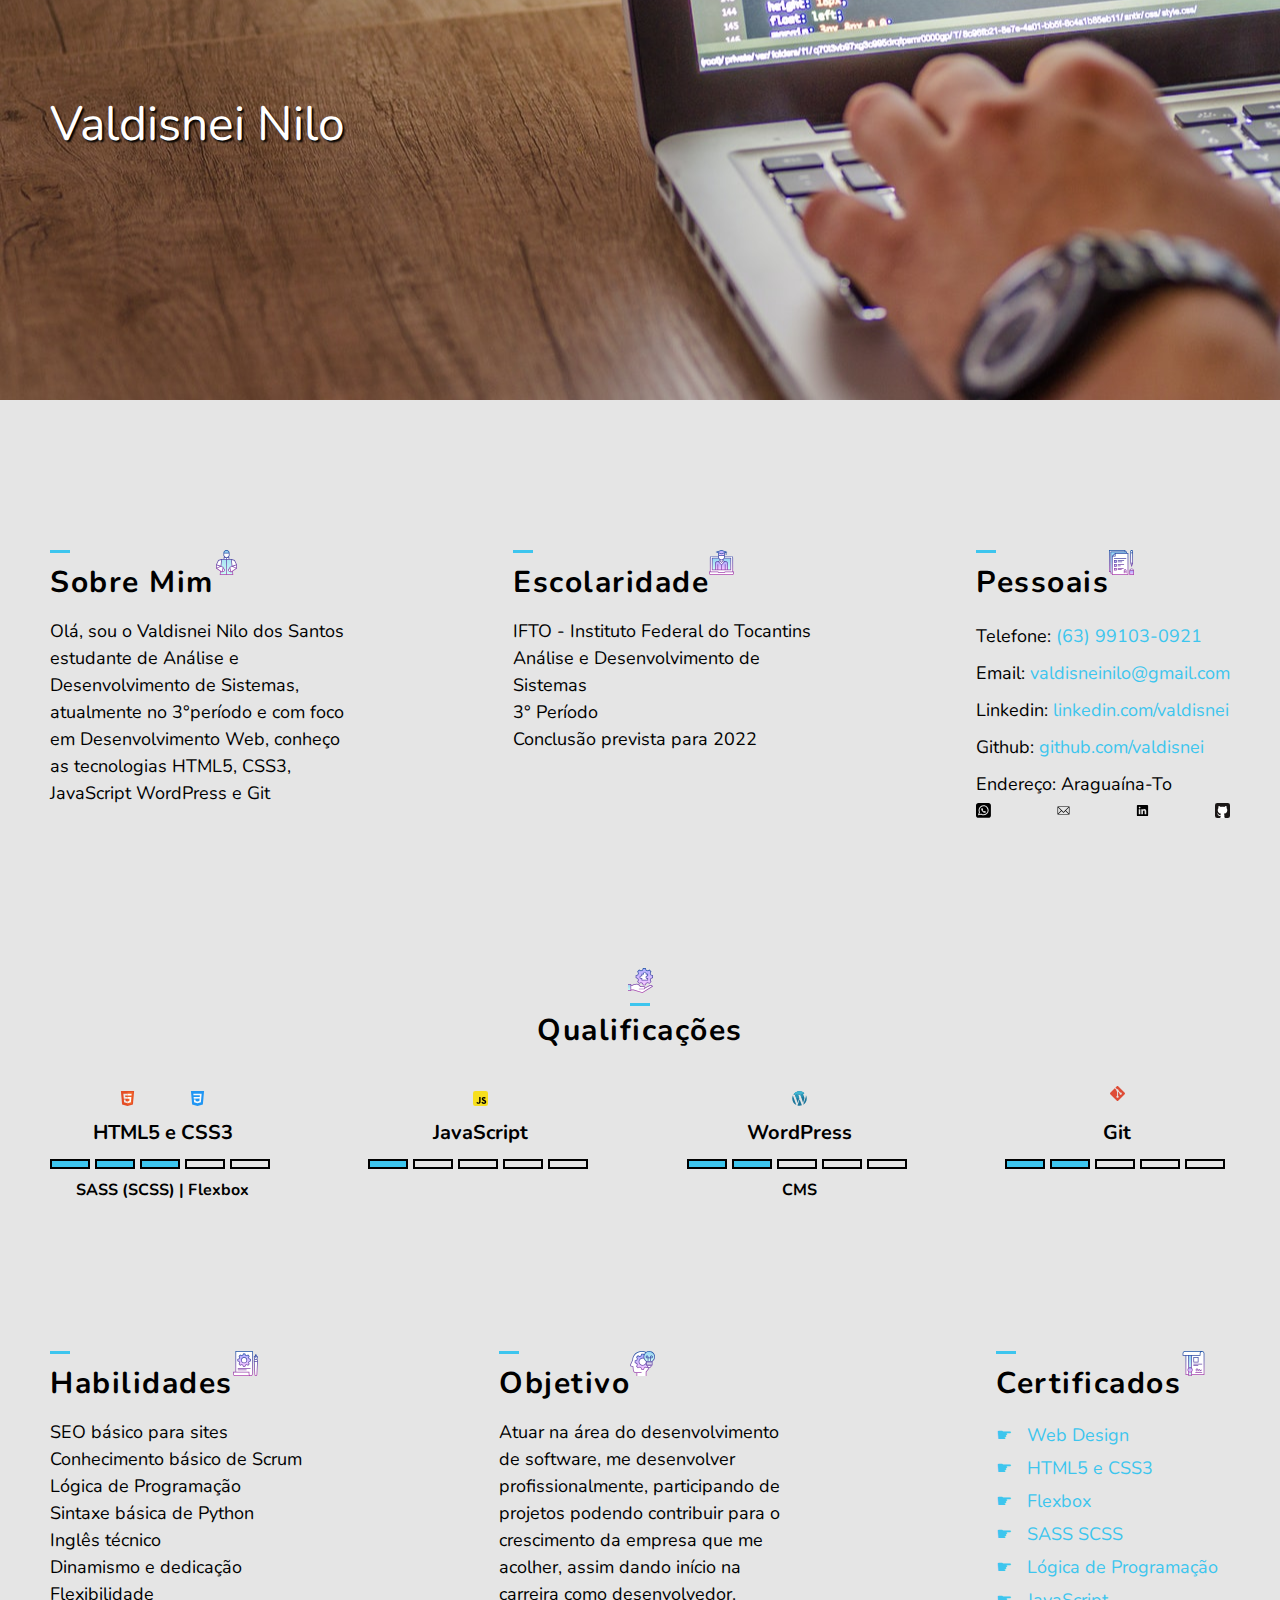
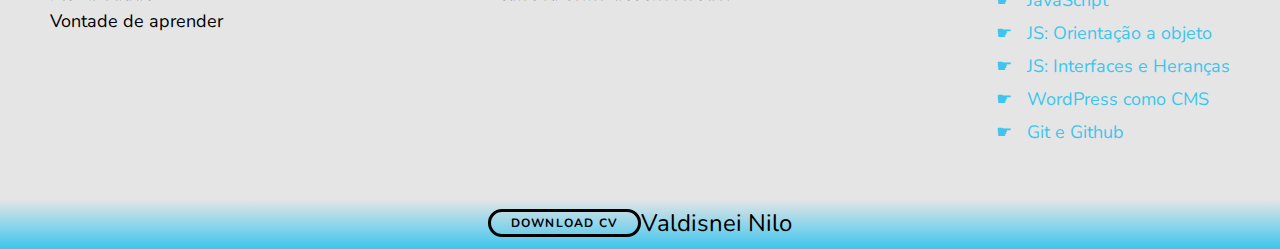
<file: index.html>
<!DOCTYPE html>
<html lang="pt-br">

<head>
	<meta charset="UTF-8">
	<meta http-equiv="X-UA-Compatible" content="IE=edge">
	<meta name="viewport" content="width=device-width, initial-scale=1.0">
	<link rel="preconnect" href="https://fonts.gstatic.com">
	<link href="https://fonts.googleapis.com/css2?family=Nunito:ital,wght@0,400;0,700;1,400;1,700&display=swap" rel="stylesheet">
	<title>Valdisnei Nilo - Desenvolvedor Web - Araguaína-To</title>
	<meta name="description" content="Desenvolvedor Web, HTML5, CSS3, JavaScript, WordPress e Git em Araguaína Tocantins, front end web, cidade de Araguaina Tocantins">
	<meta property="og:type" content="website" />
	<meta property="og:title" content="Valdisnei Nilo - Desenvolvedor Web - Araguaina-TO" />
	<meta property="og:description" content="Desenvolvedor Web, HTML5, CSS3, JavaScript, WordPress e Git em Araguaína Tocantins, front end web, cidade de Araguaina Tocantins" />
	<meta property="og:url" content="https://valdisneinilo.github.io/" />
	<meta property="og:image" content="https://valdisneinilo.github.io/img/og-image.png" />
	<link rel="shortcut icon" href="favicon.ico">
	<link rel="shortcut icon" href="img/favicon/faviconnovo.ico" type="image/x-icon">
	<link rel="stylesheet" href="css/style.css">
	<script>document.documentElement.classList.add("js");</script>
	<meta name="google-site-verification" content="QtR0wBSLIuITsiPcxgt0et3Mw-R4wZ58dCqCEWrWgJg" />

</head>

<body>
	<header class=" header">
		<div class="container">
			<div class="header-info">
				<h1 data-anime="400" class="fadeInDown">Valdisnei Nilo</h1>
				<p data-anime="800" class="fadeInDown">Desenvolvedor Web</p>
				<nav data-anime="1600" class="fadeInLeft">
					<a href="doc/curriculo/valdisnei-nilo.pdf" type="aplication/pdf" target="_blank" rel="external" class="btn">Imprima
						Meu CV</a>
				</nav>
			</div>

			<div class="header-contato fadeInRight" data-anime="1600">
				<p>Entre em contato</p>
				<ul>
					<li><a href="mailto:valdisneinilo@gmail.com">valdisneinilo@gmail.com</a></li>
					<li><a href="tel:063991030921">63 99103-0921</a></li>
				</ul>
			</div>

			<div class="header-img">
				<img src="img/fotos/img150.png" alt="Foto Valdisnei" data-anime="1200">
			</div>
		</div>
	</header>

	<section class="informacoes">
		<div class="container">
			<div class="sobre">
				<div class="origami">
					<h2 class="subtitle">Sobre Mim</h2>
					<img src="img/origami/humano.svg" alt="origami">
				</div>

				<p>Olá, sou o Valdisnei Nilo dos Santos estudante de Análise e Desenvolvimento de Sistemas, atualmente no 3°período e com foco em Desenvolvimento Web, conheço as tecnologias HTML5, CSS3, JavaScript WordPress e Git</p>
			</div>

			<div class="pessoal">
				<div class="origami">
					<h2 class="subtitle">Pessoais</h2>
					<img src="img/origami/exame.svg" alt="origami">
				</div>
				<ul>
					<li class="tel">Telefone: <a href="tel:063991030921"> (63) 99103-0921</a></li>
					<li>Email: <a href="mailto:valdisneinilo@gmail.com">valdisneinilo@gmail.com</a></li>
					<li>Linkedin: <a href="https://www.linkedin.com/in/valdisnei-nilo-dos-santos-656b67202/"
							target="_blank">linkedin.com/valdisnei</a></li>
					<li>Github: <a href="https://github.com/valdisneinilo" target="_blank">github.com/valdisnei</a></li>
					<li class="end">Endereço: Araguaína-To</li>
				</ul>
				<div class="icone">
					<img src="img/icons/whatsapp.svg" alt="ícone whatsapp">
					<img src="img/icons/email.svg" alt="ícone email">
					<img src="img/icons/linkedin.svg" alt="ícone linkedin">
					<img src="img/icons/github.svg" alt="ícone github">
				</div>
			</div>

			<div class="educ">
				<div class="origami">
					<h2 class="subtitle">Escolaridade</h2>
					<img src="img/origami/educacao-online.svg" alt="origami">
				</div>

				<ul>
					<li>IFTO - Instituto Federal do Tocantins</li>
					<li>Análise e Desenvolvimento de Sistemas</li>
					<li>3° Período</li>
					<li>Conclusão prevista para 2022</li>
				</ul>
			</div>
		</div>
	</section>

	<section class="qualificacoes">
		<div class="container">
			<h2 class="subtitle h2-central">Qualificações</h2>
			<img src="img/origami/solucao.svg" alt="origami">
			<div class="barra">

				<div class="html-css">
					<div class="hcp">
						<p>HTML5 e CSS3</p>
						<div class="hc">
							<img src="img/icons/html.svg" alt="ícone html">
							<img src="img/icons/css.svg" alt="ícone css">
						</div>
					</div>
					<ul>
						<li class="concluido"></li>
						<li class="concluido"></li>
						<li class="concluido"></li>
						<li></li>
						<li></li>
					</ul>
					<span>SASS (SCSS) | Flexbox</span>
				</div>

				<div class="js">
					<div class="jsi">
						<p>JavaScript</p>
						<img src="img/icons/javascript.svg" alt="ícone javascript">
					</div>
					<ul>
						<li class="concluido"></li>
						<li></li>
						<li></li>
						<li></li>
						<li></li>
					</ul>
				</div>

				<div class="wp">
					<div class="wpi">
						<p>WordPress</p>
						<img src="img/icons/wordpress.svg" alt="ícone wordpress">
					</div>
					<ul>
						<li class="concluido"></li>
						<li class="concluido"></li>
						<li></li>
						<li></li>
						<li></li>
					</ul>
					<span>CMS</span>
				</div>

				<div class="git">
					<div class="gi">
						<p>Git</p>
						<img src="img/icons/git.svg" alt="ícone git">
					</div>
					<ul>
						<li class="concluido"></li>
						<li class="concluido"></li>
						<li></li>
						<li></li>
						<li></li>
					</ul>
				</div>
			</div>
		</div>
	</section>

	<section class="info-complementar">
		<div class="container">
			<div class="habilidades">
				<div class="origami">
					<h2 class="subtitle">Habilidades</h2>
					<img src="img/origami/escreva.svg" alt="origami">
				</div>
				<ul>
					<li>SEO básico para sites</li>
					<li>Conhecimento básico de Scrum </li>
					<li>Lógica de Programação</li>
					<li>Sintaxe básica de Python</li>
					<li>Inglês técnico</li>
					<li>Dinamismo e dedicação</li>
					<li>Flexibilidade</li>
					<li>Vontade de aprender</li>

				</ul>
			</div>

			<div class="objetivos">
				<div class="origami">
					<h2 class="subtitle">Objetivo</h2>
					<img src="img/origami/criatividade.svg" alt="origami">
				</div>
				<p>Atuar na área do desenvolvimento de software, me desenvolver profissionalmente, participando de projetos podendo contribuir para o crescimento da empresa que me acolher, assim dando início na carreira como desenvolvedor.</p>
			</div>

			<div class="certificados">
				<div class="origami">
					<h2 class="subtitle">Certificados</h2>
					<img src="img/origami/grau.svg" alt="origami">
				</div>
				<ul>

					<li><a href="doc/certificados/web.pdf" target="_blank">&#9755; &nbsp; Web Design</a></li>
					<li><a href="doc/certificados/html.pdf" target="_blank">&#9755; &nbsp; HTML5 e CSS3</a></li>
					<li><a href="doc/certificados/flexbox-alura.pdf" target="_blank">&#9755; &nbsp; Flexbox</a></li>
					<li><a href="doc/certificados/sass.pdf" target="_blank">&#9755; &nbsp; SASS SCSS</a></li>
					<li><a href="doc/certificados/lp-alura.pdf" target="_blank">&#9755; &nbsp; Lógica de Programação</a></li>
					<li><a href="doc/certificados/js-estudonauta.pdf" target="_blank">&#9755; &nbsp; JavaScript</a></li>
					<li><a href="doc/certificados/poo-alura.pdf" target="_blank">&#9755; &nbsp; JS: Orientação a objeto </a></li>
					<li><a href="doc/certificados/herança-alura.pdf" target="_blank"> &#9755; &nbsp; JS: Interfaces e Heranças</a></li>
					<li><a href="doc/certificados/wp.pdf" target="_blank">&#9755; &nbsp; WordPress como CMS</a></li>
					<li><a href="doc/certificados/git-alura.pdf" target="_blank">&#9755; &nbsp; Git e Github</a></li>
				</ul>

			</div>
		</div>
	</section>

	<footer class="footer">
		<div class="container">
			<a class="btn" href="doc/curriculo/curriculo.pdf" download="curriculum.pdf" type="aplication/pdf" target="_blank"
				rel="external">Download CV</a>
			<p>Valdisnei Nilo</p>
		</div>
	</footer>

	<script src="js/simple-anime.js"></script>
	<script src="js/script.js"></script>
</body>

</html>
</file>
<file: css/style.css>
a{text-decoration:none}ol,ul{list-style:none}html,body,div,span,iframe,h1,h2,h3,h4,h5,h6,p,blockquote,a,em,img,dl,dt,dd,ol,ul,li,fieldset,form,label,legend,article,footer,header,nav,section,main{margin:0;padding:0;border:0;vertical-align:baseline}h1,h2,h3,h4,h5,h6,p,a,ul{font-size:1em;font-weight:normal}*{box-sizing:border-box}body{font-family:"Nunito",sans-serif;background-color:rgba(0,0,0,0.1)}img{display:block;width:100%}.subtitle{font-family:"Nunito",sans-serif;font-size:1.875em;line-height:2.5em;line-height:1em;font-weight:bold;letter-spacing:.05em;margin-bottom:20px;transition:1s}@media screen and (min-width: 550px) and (max-width: 960px){.subtitle{margin-bottom:5px;text-align:center;font-family:"Nunito",sans-serif;font-size:1.5em;line-height:2em}}@media screen and (max-width: 549px){.subtitle{margin-bottom:5px;text-align:center;font-family:"Nunito",sans-serif;font-size:1.5em;line-height:2em}}.subtitle::before{display:block;content:'';width:20px;height:3px;background-color:#3dc5ee;margin-bottom:15px}@media screen and (min-width: 550px) and (max-width: 960px){.subtitle::before{display:none}}@media screen and (max-width: 549px){.subtitle::before{display:none}}.btn{text-shadow:1px 1px 1px #000;text-transform:uppercase;box-shadow:1px 1px 1px #000;font-family:"Nunito",sans-serif;font-size:.75em;line-height:1em;border:3px solid #3dc5ee;padding:5px 20px;color:#3dc5ee;font-weight:bolder;letter-spacing:.1em;border-radius:20px;align-self:center;transition:.5s;transition:1s}.btn:hover{color:#fff;border-color:#fff}@media screen and (min-width: 550px) and (max-width: 960px){.btn{font-family:"Nunito",sans-serif;font-size:.5em;line-height:.66667em}}@media screen and (max-width: 549px){.btn{font-family:"Nunito",sans-serif;font-size:.5em;line-height:.66667em}}.container{padding:0 10px}.header{width:100%;max-height:400px;background:url("../../img/fotos/fundo.png") no-repeat center;background-size:cover;color:#fff}@media screen and (max-width: 549px){.header{height:300px}}.header .container{max-width:1200px;display:flex;margin:0 auto;justify-content:space-between}@media screen and (max-width: 549px){.header .container{max-width:550px;flex-direction:column;align-items:center;justify-content:space-around}}.header .container .header-info{max-width:300px;height:200px;margin-top:100px;align-self:flex-start}@media screen and (min-width: 550px) and (max-width: 960px){.header .container .header-info{flex-shrink:2}}@media screen and (max-width: 549px){.header .container .header-info{height:auto;margin-top:30px}}.header .container .header-info h1{font-family:"Nunito",sans-serif;font-size:3em;line-height:4em;line-height:1em;text-shadow:2px 2px 2px #000;transition:1s}@media screen and (min-width: 550px) and (max-width: 960px){.header .container .header-info h1{font-family:"Nunito",sans-serif;font-size:1.875em;line-height:2.5em;line-height:1em}}@media screen and (max-width: 549px){.header .container .header-info h1{font-family:"Nunito",sans-serif;font-size:1.875em;line-height:2.5em;line-height:1em}}.header .container .header-info p{font-family:"Nunito",sans-serif;font-size:1.5em;line-height:2em;margin-bottom:160px;text-shadow:1px 1px 1px #000;transition:1s}@media screen and (min-width: 550px) and (max-width: 960px){.header .container .header-info p{margin-bottom:100px;font-family:"Nunito",sans-serif;font-size:1.125em;line-height:1.5em}}@media screen and (max-width: 549px){.header .container .header-info p{margin-bottom:10px;font-family:"Nunito",sans-serif;font-size:1.25em;line-height:1.66667em}}.header .container .header-img{align-self:flex-end;margin-top:320px;max-width:300px}@media screen and (max-width: 549px){.header .container .header-img{margin-top:0px;align-self:auto;order:1}}.header .container .header-img>img{max-width:130px;margin:0 auto;border:8px solid #E5E5E5;border-radius:20px;background:url("../../img/fotos/fundo_6.jpg") no-repeat center;background-size:cover}@media screen and (min-width: 550px) and (max-width: 960px){.header .container .header-img>img{flex-shrink:1}}@media screen and (max-width: 549px){.header .container .header-img>img{width:120px}}.header .container .header-contato{max-width:300px;order:1;align-self:flex-end;margin-bottom:120px}@media screen and (min-width: 550px) and (max-width: 960px){.header .container .header-contato{margin-left:20px;flex-shrink:3}}@media screen and (max-width: 549px){.header .container .header-contato{margin-bottom:20px;margin-top:5px}}.header .container .header-contato p{font-family:"Nunito",sans-serif;font-size:1.125em;line-height:1.5em;margin-bottom:10px;text-shadow:1px 1px 1px #000;font-weight:bold;transition:1s}@media screen and (min-width: 550px) and (max-width: 960px){.header .container .header-contato p{font-size:1em}}@media screen and (max-width: 549px){.header .container .header-contato p{font-size:1em;line-height:1em;margin-bottom:0px}}.header .container .header-contato ul li{padding-top:5px;text-shadow:1px 1px 1px #000}.header .container .header-contato ul li a{font-family:"Nunito",sans-serif;font-size:1.125em;line-height:1.5em;transition:1s;color:#3dc5ee;text-decoration:none;transition:.5s}@media screen and (min-width: 550px) and (max-width: 960px){.header .container .header-contato ul li a{font-size:1em}}@media screen and (max-width: 549px){.header .container .header-contato ul li a{font-size:1em}}.header .container .header-contato ul li a:hover{color:#fff}.informacoes .container{max-width:1200px;margin:0 auto;margin-top:150px;display:flex;flex-wrap:wrap;justify-content:space-between}@media screen and (min-width: 550px) and (max-width: 960px){.informacoes .container{max-width:960px;justify-content:space-around}}@media screen and (max-width: 549px){.informacoes .container{max-width:550px;flex-direction:column;align-items:center}}.informacoes .container .sobre{max-width:300px}@media screen and (min-width: 550px) and (max-width: 960px){.informacoes .container .sobre{max-width:100%;margin-bottom:50px}}@media screen and (max-width: 549px){.informacoes .container .sobre{max-width:100%;margin-bottom:50px}}.informacoes .container .sobre .origami{display:flex}@media screen and (min-width: 550px) and (max-width: 960px){.informacoes .container .sobre .origami{flex-direction:column;align-items:center}}@media screen and (max-width: 549px){.informacoes .container .sobre .origami{flex-direction:column;align-items:center}}.informacoes .container .sobre .origami img{width:25px;height:25px;margin-bottom:5px}.informacoes .container .sobre p{font-family:"Nunito",sans-serif;font-size:1.125em;line-height:1.5em;max-width:350px}@media screen and (min-width: 550px) and (max-width: 960px){.informacoes .container .sobre p{max-width:90%;margin:0 auto;text-align:center}}@media screen and (max-width: 549px){.informacoes .container .sobre p{max-width:100%;text-align:center}}.informacoes .container .pessoal{order:1;max-width:300px}@media screen and (min-width: 550px) and (max-width: 960px){.informacoes .container .pessoal{max-width:50%}}@media screen and (max-width: 549px){.informacoes .container .pessoal{max-width:100%;margin-bottom:50px}}.informacoes .container .pessoal .origami{display:flex}@media screen and (min-width: 550px) and (max-width: 960px){.informacoes .container .pessoal .origami{flex-direction:column;margin-bottom:5px}}@media screen and (max-width: 549px){.informacoes .container .pessoal .origami{flex-direction:column;margin-bottom:5px}}.informacoes .container .pessoal .origami img{width:25px;height:25px}@media screen and (min-width: 550px) and (max-width: 960px){.informacoes .container .pessoal .origami img{align-self:center}}@media screen and (max-width: 549px){.informacoes .container .pessoal .origami img{align-self:center}}.informacoes .container .pessoal ul li{font-family:"Nunito",sans-serif;font-size:1.125em;line-height:1.5em;max-width:350px;padding:5px 0}@media screen and (max-width: 549px){.informacoes .container .pessoal ul li{max-width:100%}}.informacoes .container .pessoal ul li a{text-decoration:none;color:#3dc5ee;transition:0.5s}.informacoes .container .pessoal ul li a:hover{color:#b86902}.informacoes .container .pessoal .icone{display:flex;justify-content:space-between}.informacoes .container .pessoal .icone img{width:15px}.informacoes .container .educ{max-width:300px}@media screen and (min-width: 550px) and (max-width: 960px){.informacoes .container .educ{max-width:50%}}@media screen and (max-width: 549px){.informacoes .container .educ{max-width:100%;margin-bottom:50px}}.informacoes .container .educ .origami{display:flex}@media screen and (min-width: 550px) and (max-width: 960px){.informacoes .container .educ .origami{flex-direction:column;margin-bottom:5px}}@media screen and (max-width: 549px){.informacoes .container .educ .origami{flex-direction:column;margin-bottom:5px}}.informacoes .container .educ .origami img{width:25px;height:25px}@media screen and (min-width: 550px) and (max-width: 960px){.informacoes .container .educ .origami img{align-self:center}}@media screen and (max-width: 549px){.informacoes .container .educ .origami img{align-self:center}}.informacoes .container .educ ul li{font-family:"Nunito",sans-serif;font-size:1.125em;line-height:1.5em;max-width:350px}@media screen and (max-width: 549px){.informacoes .container .educ{max-width:100%}}.qualificacoes .container{max-width:1200px;margin:0 auto;margin-top:150px;display:flex;flex-wrap:wrap;flex-direction:column}@media screen and (min-width: 550px) and (max-width: 960px){.qualificacoes .container{margin-top:50px}}@media screen and (max-width: 549px){.qualificacoes .container{max-width:550px;flex-direction:column;align-items:center;margin-top:0}}.qualificacoes .container img{width:25px;height:25px;margin:0 auto;order:-1}.qualificacoes .container .h2-central{text-align:center;margin-bottom:40px}.qualificacoes .container .h2-central::before{margin:10px auto}.qualificacoes .container .barra{display:flex;flex-wrap:wrap;justify-content:space-between;min-height:100px}@media screen and (min-width: 550px) and (max-width: 960px){.qualificacoes .container .barra{justify-content:space-evenly}}.qualificacoes .container .barra .html-css{display:flex;flex-direction:column;align-items:center}@media screen and (min-width: 550px) and (max-width: 960px){.qualificacoes .container .barra .html-css{width:40%;margin:10px 10px 50px 10px}}@media screen and (max-width: 549px){.qualificacoes .container .barra .html-css{width:100%;margin-bottom:20px}}.qualificacoes .container .barra .html-css .hcp{display:flex;flex-direction:column-reverse}.qualificacoes .container .barra .html-css .hcp img{width:15px}.qualificacoes .container .barra .html-css .hcp p{margin-top:5px}.qualificacoes .container .barra .html-css .hc{display:flex}.qualificacoes .container .barra .html-css ul{margin-top:10px;display:flex}@media screen and (max-width: 549px){.qualificacoes .container .barra .html-css ul{width:100%;justify-content:center}}.qualificacoes .container .barra .html-css ul li{border:2px solid #000;width:40px;height:10px;margin-right:5px}@media screen and (max-width: 549px){.qualificacoes .container .barra .html-css ul li{margin:0 10px}}.qualificacoes .container .barra .js{display:flex;flex-direction:column;align-items:center}@media screen and (min-width: 550px) and (max-width: 960px){.qualificacoes .container .barra .js{width:40%;margin:10px 10px 50px 10px}}@media screen and (max-width: 549px){.qualificacoes .container .barra .js{width:100%;margin-bottom:30px}}.qualificacoes .container .barra .js .jsi{display:flex;flex-direction:column}.qualificacoes .container .barra .js .jsi img{width:15px}.qualificacoes .container .barra .js .jsi p{margin-top:5px}.qualificacoes .container .barra .js ul{margin-top:10px;display:flex}@media screen and (max-width: 549px){.qualificacoes .container .barra .js ul{width:100%;justify-content:center}}.qualificacoes .container .barra .js ul li{border:2px solid #000;width:40px;height:10px;margin-right:5px}@media screen and (max-width: 549px){.qualificacoes .container .barra .js ul li{margin:0 10px}}.qualificacoes .container .barra .wp{display:flex;flex-direction:column;align-items:center}@media screen and (min-width: 550px) and (max-width: 960px){.qualificacoes .container .barra .wp{width:40%;margin:10px 10px 50px 10px}}@media screen and (max-width: 549px){.qualificacoes .container .barra .wp{width:100%;margin-bottom:20px}}.qualificacoes .container .barra .wp .wpi{display:flex;flex-direction:column}.qualificacoes .container .barra .wp .wpi img{width:15px}.qualificacoes .container .barra .wp .wpi p{margin-top:5px}.qualificacoes .container .barra .wp ul{margin-top:10px;display:flex}@media screen and (max-width: 549px){.qualificacoes .container .barra .wp ul{width:100%;justify-content:center}}.qualificacoes .container .barra .wp ul li{border:2px solid #000;width:40px;height:10px;margin-right:5px}@media screen and (max-width: 549px){.qualificacoes .container .barra .wp ul li{margin:0 10px}}.qualificacoes .container .barra .git{display:flex;flex-direction:column;align-items:center}@media screen and (min-width: 550px) and (max-width: 960px){.qualificacoes .container .barra .git{width:40%;margin:10px 10px 50px 10px}}@media screen and (max-width: 549px){.qualificacoes .container .barra .git{width:100%}}.qualificacoes .container .barra .git .gi{display:flex;flex-direction:column}.qualificacoes .container .barra .git .gi img{width:15px}.qualificacoes .container .barra .git .gi p{margin-top:5px}.qualificacoes .container .barra .git ul{margin-top:10px;display:flex}@media screen and (max-width: 549px){.qualificacoes .container .barra .git ul{width:100%;justify-content:center}}.qualificacoes .container .barra .git ul li{border:2px solid #000;width:40px;height:10px;margin-right:5px}@media screen and (max-width: 549px){.qualificacoes .container .barra .git ul li{margin:0 10px}}.qualificacoes .container .barra span{margin-top:10px;font-weight:bold;transition:1s;transition:1s}@media screen and (max-width: 549px){.qualificacoes .container .barra span{font-family:"Nunito",sans-serif;font-size:.625em;line-height:.83333em}}.qualificacoes .container .barra p{font-family:"Nunito",sans-serif;font-size:1.25em;line-height:1.66667em;font-weight:bold}.qualificacoes .container .barra .concluido{background-color:#3dc5ee}.info-complementar .container{max-width:1200px;margin:0 auto;display:flex;flex-wrap:wrap;margin-top:150px;justify-content:space-between}@media screen and (min-width: 550px) and (max-width: 960px){.info-complementar .container{max-width:960px;justify-content:space-around;margin-top:50px}}@media screen and (max-width: 549px){.info-complementar .container{max-width:550px;flex-direction:column;-items:center;margin-top:50px}}.info-complementar .container .habilidades{max-width:300px}@media screen and (max-width: 549px){.info-complementar .container .habilidades{display:flex;flex-direction:column;align-items:center;max-width:100%}}@media screen and (min-width: 550px) and (max-width: 960px){.info-complementar .container .habilidades{max-width:50%}}@media screen and (max-width: 549px){.info-complementar .container .habilidades{max-width:100%;margin-bottom:50px}}.info-complementar .container .habilidades .origami{display:flex}@media screen and (min-width: 550px) and (max-width: 960px){.info-complementar .container .habilidades .origami{flex-direction:column;margin-bottom:5px}}@media screen and (max-width: 549px){.info-complementar .container .habilidades .origami{flex-direction:column;margin-bottom:5px}}.info-complementar .container .habilidades .origami img{width:25px;height:25px}@media screen and (min-width: 550px) and (max-width: 960px){.info-complementar .container .habilidades .origami img{align-self:center}}@media screen and (max-width: 549px){.info-complementar .container .habilidades .origami img{align-self:center}}.info-complementar .container .habilidades ul li{font-family:"Nunito",sans-serif;font-size:1.125em;line-height:1.5em;max-width:350px}@media screen and (max-width: 549px){.info-complementar .container .habilidades ul li{max-width:100%}}.info-complementar .container .objetivos{max-width:300px}@media screen and (min-width: 550px) and (max-width: 960px){.info-complementar .container .objetivos{order:-1;max-width:100%;margin-bottom:50px}}@media screen and (max-width: 549px){.info-complementar .container .objetivos{max-width:100%;margin-bottom:50px;order:-1}}.info-complementar .container .objetivos .origami{display:flex}@media screen and (min-width: 550px) and (max-width: 960px){.info-complementar .container .objetivos .origami{flex-direction:column;align-items:center}}@media screen and (max-width: 549px){.info-complementar .container .objetivos .origami{flex-direction:column;align-items:center}}.info-complementar .container .objetivos .origami img{width:25px;height:25px}.info-complementar .container .objetivos p{font-family:"Nunito",sans-serif;font-size:1.125em;line-height:1.5em;max-width:350px}@media screen and (min-width: 550px) and (max-width: 960px){.info-complementar .container .objetivos p{max-width:90%;margin:0 auto;text-align:center}}@media screen and (max-width: 549px){.info-complementar .container .objetivos p{max-width:100%;text-align:center}}.info-complementar .container .certificados{max-width:300px}@media screen and (max-width: 549px){.info-complementar .container .certificados{display:flex;flex-direction:column;align-items:center;max-width:100%}}@media screen and (min-width: 550px) and (max-width: 960px){.info-complementar .container .certificados{max-width:50%}}@media screen and (max-width: 549px){.info-complementar .container .certificados{max-width:100%}}.info-complementar .container .certificados .origami{display:flex}@media screen and (min-width: 550px) and (max-width: 960px){.info-complementar .container .certificados .origami{flex-direction:column;margin-bottom:5px}}@media screen and (max-width: 549px){.info-complementar .container .certificados .origami{flex-direction:column;margin-bottom:5px}}.info-complementar .container .certificados .origami img{width:25px;height:25px}@media screen and (min-width: 550px) and (max-width: 960px){.info-complementar .container .certificados .origami img{align-self:center}}@media screen and (max-width: 549px){.info-complementar .container .certificados .origami img{align-self:center}}.info-complementar .container .certificados ul li{padding:3px 0}.info-complementar .container .certificados ul li a{font-family:"Nunito",sans-serif;font-size:1.125em;line-height:1.5em;color:#3dc5ee;text-decoration:none;transition:.5s}.info-complementar .container .certificados ul li a:hover{color:#b86902}.footer{background-image:linear-gradient(to top, #3dc5ee, rgba(255,0,0,0));height:50px;margin-top:50px;background-size:cover}.footer .container{display:flex;justify-content:center;align-items:center}.footer .container a{color:#000;border-color:#000;text-shadow:none;box-shadow:none}.footer .container a:hover{color:#b86902;border-color:#b86902}.footer .container p{font-family:"Nunito",sans-serif;font-size:1.5em;line-height:2em}.js [data-anime]{opacity:0}.js .fadeInDown{transform:translate3d(0, -30px, 0)}.fadeInUp{transform:translate3d(0, 30px, 0)}.fadeInRight{transform:translate3d(30px, 0, 0)}.fadeInLeft{transform:translate3d(-30px, 0, 0)}.js .anime{opacity:1;transform:none;transition:opacity 800ms, transform 800ms}
</file>
